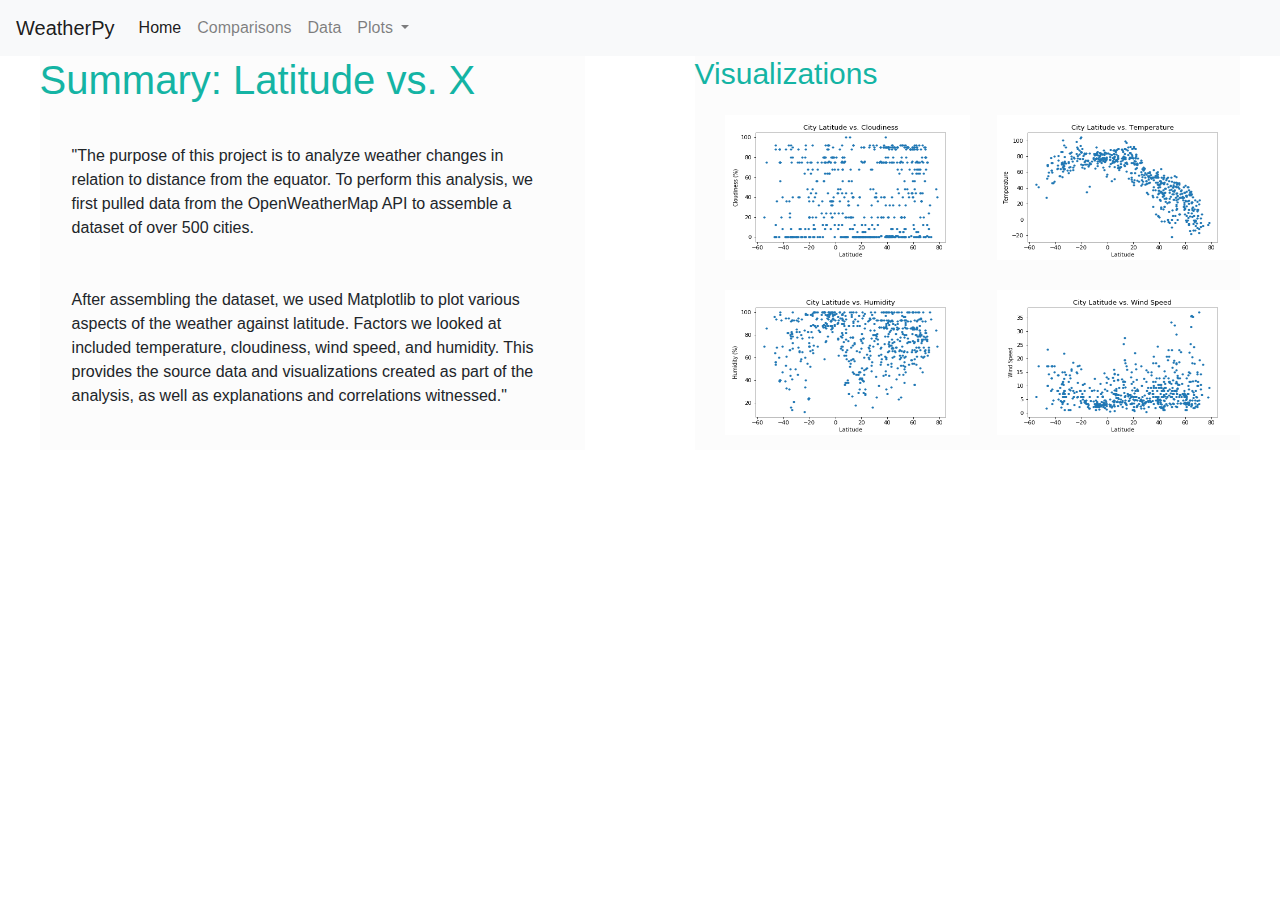
<file: index.html>
<html lang="en">

<head>
  <meta charset="UTF-8">
  <meta name="viewport" content="width= device-width, initial-scale=1.0">
  <meta http-equiv="X-UA-Compatible" content="ie=edge">
  <title>Document</title>
  <script src="https://code.jquery.com/jquery-3.3.1.slim.min.js"
    integrity="sha384-q8i/X+965DzO0rT7abK41JStQIAqVgRVzpbzo5smXKp4YfRvH+8abtTE1Pi6jizo"
    crossorigin="anonymous"></script>
  <script src="https://cdnjs.cloudflare.com/ajax/libs/popper.js/1.14.7/umd/popper.min.js"
    integrity="sha384-UO2eT0CpHqdSJQ6hJty5KVphtPhzWj9WO1clHTMGa3JDZwrnQq4sF86dIHNDz0W1"
    crossorigin="anonymous"></script>
  <script src="https://stackpath.bootstrapcdn.com/bootstrap/4.3.1/js/bootstrap.min.js"
    integrity="sha384-JjSmVgyd0p3pXB1rRibZUAYoIIy6OrQ6VrjIEaFf/nJGzIxFDsf4x0xIM+B07jRM"
    crossorigin="anonymous"></script>
  
  <link rel="stylesheet" href="https://stackpath.bootstrapcdn.com/bootstrap/4.3.1/css/bootstrap.min.css"
    integrity="sha384-ggOyR0iXCbMQv3Xipma34MD+dH/1fQ784/j6cY/iJTQUOhcWr7x9JvoRxT2MZw1T" crossorigin="anonymous">
  <link rel="stylesheet" href="style.css">

</head>

<body>
  <nav class="navbar navbar-expand-lg navbar-light bg-light">
    <a class="navbar-brand active" href="index.html">WeatherPy</a>
    <button class="navbar-toggler" type="button" data-toggle="collapse" data-target="#navbarNavDropdown"
      aria-controls="navbarNavDropdown" aria-expanded="false" aria-label="Toggle navigation">
      <span class="navbar-toggler-icon"></span>
    </button>
    <div class="collapse navbar-collapse" id="navbarNavDropdown">
      <ul class="navbar-nav">
        <li class="nav-item active">
          <a class="nav-link active" href="index.html">Home <span class="sr-only">(current)</span></a>
        </li>
        <li class="nav-item">
          <a class="nav-link" href="comparison.html">Comparisons </a>
        </li>
        <li class="nav-item">
          <a class="nav-link" href="data.html">Data</a>
        </li>
        <li class="nav-item dropdown">
          <a class="nav-link dropdown-toggle" href="#" id="navbarDropdownMenuLink" role="button" data-toggle="dropdown"
            aria-haspopup="true" aria-expanded="false">
            Plots
          </a>
          <div class="dropdown-menu" aria-labelledby="navbarDropdownMenuLink">
            <a class="dropdown-item" href="cloud.html">Latitude vs. Cloudiness</a>
            <a class="dropdown-item" href="humidity.html">Latitude vs. Humidity</a>
            <a class="dropdown-item" href="temp.html">Latitude vs. Temperature</a>
            <a class="dropdown-item" href="windspeed.html">Latitude vs. Wind Speed</a>
          </div>
        </li>
      </ul>
    </div>
  </nav>

  <div class="row justify-content-center">
    <div class="col-md-5 container">
      <div class="row">
        <h1>Summary: Latitude vs. X </h1>
      </div>
      <div class="row">
        <p>
          "The purpose of this project is to analyze weather changes in relation to distance from the equator.
          To perform this analysis, we first pulled data from the OpenWeatherMap API to assemble a dataset of
          over 500 cities. <br><br><br>
          After assembling the dataset, we used Matplotlib to plot various aspects of the weather against
          latitude. Factors we looked at included temperature, cloudiness, wind speed, and humidity. This
          provides the source data and visualizations created as part of the analysis, as well as explanations
          and correlations witnessed."
        </p>
      </div>
    </div>
    <div class="col-md-5 container">
      <div class="row">
        <h2>Visualizations</h2>
      </div>
      <div class="row">
        <div class="col-md-6">
          <img src="lat_vs_cloudiness.png" alt="Latitude vs. Cloudiness">
          <img src="lat_vs_humidity.png" alt="Latitude vs. Humidity">
        </div>
        <div class="col-md-6">
          <img src="lat_vs_temp.png" alt="Latitude vs. Temperature">
          <img src="lat_vs_wind_speed.png" alt="Latitude vs. Wind Speed">
        </div>
      </div>
    </div>
  </div>

</body>

</html>
</file>
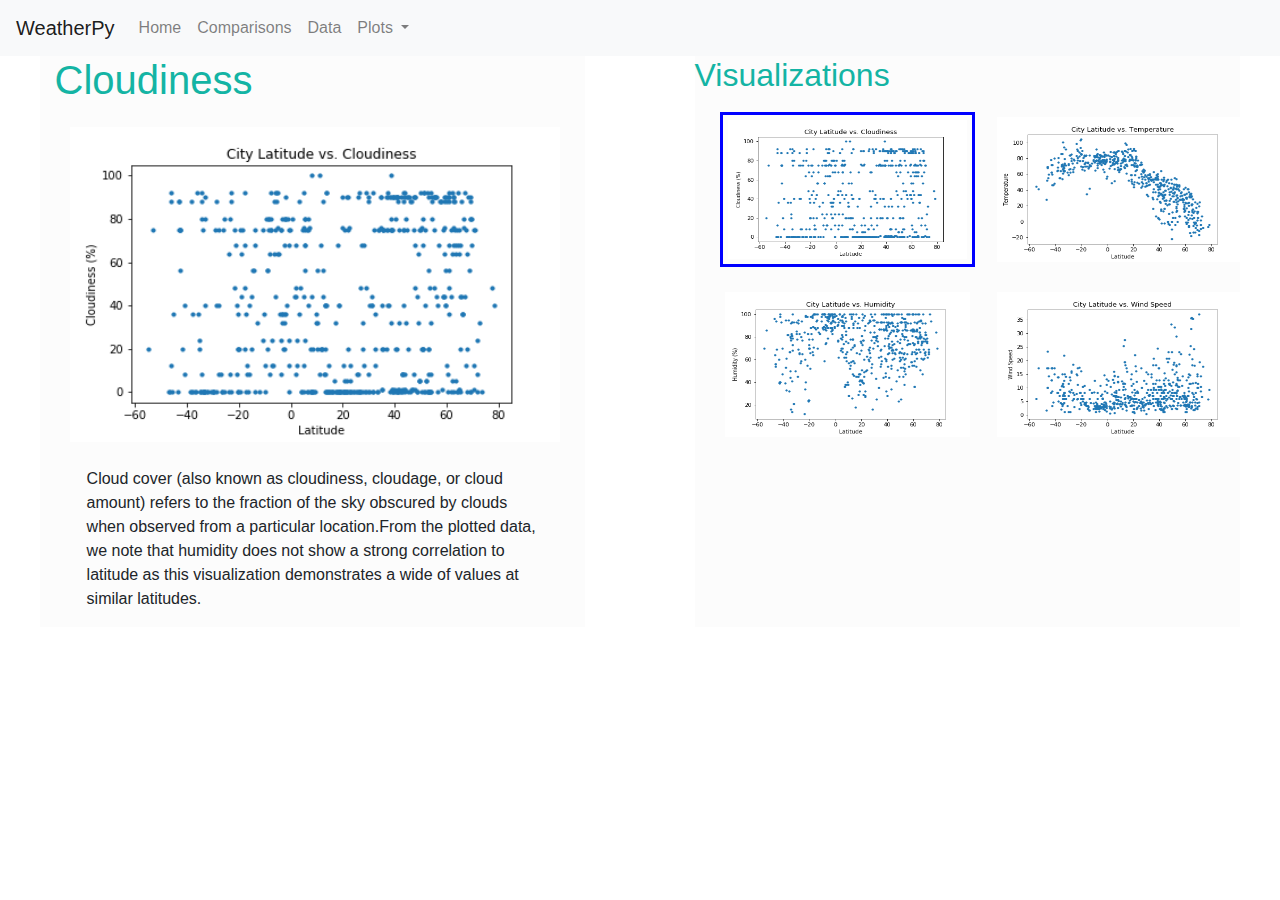
<file: cloud.html>
<html lang="en">

<head>
  <meta charset="UTF-8">
  <meta name="viewport" content="width= device-width, initial-scale=1.0">
  <meta http-equiv="X-UA-Compatible" content="ie=edge">
  <title>Document</title>
  <script src="https://code.jquery.com/jquery-3.3.1.slim.min.js"
    integrity="sha384-q8i/X+965DzO0rT7abK41JStQIAqVgRVzpbzo5smXKp4YfRvH+8abtTE1Pi6jizo"
    crossorigin="anonymous"></script>
  <script src="https://cdnjs.cloudflare.com/ajax/libs/popper.js/1.14.7/umd/popper.min.js"
    integrity="sha384-UO2eT0CpHqdSJQ6hJty5KVphtPhzWj9WO1clHTMGa3JDZwrnQq4sF86dIHNDz0W1"
    crossorigin="anonymous"></script>
  <script src="https://stackpath.bootstrapcdn.com/bootstrap/4.3.1/js/bootstrap.min.js"
    integrity="sha384-JjSmVgyd0p3pXB1rRibZUAYoIIy6OrQ6VrjIEaFf/nJGzIxFDsf4x0xIM+B07jRM"
    crossorigin="anonymous"></script>
  <link rel="stylesheet" href="style.css">
  <link rel="stylesheet" href="https://stackpath.bootstrapcdn.com/bootstrap/4.3.1/css/bootstrap.min.css"
    integrity="sha384-ggOyR0iXCbMQv3Xipma34MD+dH/1fQ784/j6cY/iJTQUOhcWr7x9JvoRxT2MZw1T" crossorigin="anonymous">

</head>

<body>
  <nav class="navbar navbar-expand-lg navbar-light bg-light">
    <a class="navbar-brand" href="index.html">WeatherPy </a>
    <button class="navbar-toggler" type="button" data-toggle="collapse" data-target="#navbarNavDropdown"
      aria-controls="navbarNavDropdown" aria-expanded="false" aria-label="Toggle navigation">
      <span class="navbar-toggler-icon"></span>
    </button>
    <div class="collapse navbar-collapse" id="navbarNavDropdown">
      <ul class="navbar-nav">
        <li class="nav-item">
          <a class="nav-link" href="index.html">Home <span class="sr-only">(current)</span></a>
        </li>
        <li class="nav-item">
          <a class="nav-link" href="comparison.html">Comparisons </a>
        </li>
        <li class="nav-item">
          <a class="nav-link" href="data.html">Data</a>
        </li>
        <li class="nav-item dropdown">
          <a class="nav-link dropdown-toggle" href="#" id="navbarDropdownMenuLink" role="button" data-toggle="dropdown"
            aria-haspopup="true" aria-expanded="false">
            Plots
          </a>
          <div class="dropdown-menu" aria-labelledby="navbarDropdownMenuLink">
            <a class="dropdown-item  active" href="cloud.html">Latitude vs. Cloudiness</a>
            <a class="dropdown-item" href="humidity.html">Latitude vs. Humidity</a>
            <a class="dropdown-item" href="temp.html">Latitude vs. Temperature</a>
            <a class="dropdown-item" href="windspeed.html">Latitude vs. Wind Speed</a>
          </div>
        </li>
      </ul>
    </div>
  </nav>

  <div class="row justify-content-center">
    <div class="col-md-5 container">
      <h1>Cloudiness</h1>
      <img id="bigcloud" src="lat_vs_cloudiness.png" alt="Latitude vs. Cloudiness">
      <p>Cloud cover (also known as cloudiness, cloudage, or cloud amount) refers to the fraction of the sky obscured by
        clouds when observed from a particular location.From the plotted data, we note that humidity does not show a
        strong correlation to latitude as this visualization demonstrates a wide of values at similar latitudes.</p>
    </div>
    <div class="col-md-5 container">
      <div class="row">
        <h2>Visualizations</h2>
      </div>
      <div class="row">
        <div class="col-md-6">
          <img src="lat_vs_cloudiness.png" alt="Latitude vs. Cloudiness" class="activeImg">
          <a href="humidity.html"><img src="lat_vs_humidity.png" alt="Latitude vs. Humidity"></a>
        </div>
        <div class="col-md-6">
          <a href="temp.html"><img src="lat_vs_temp.png" alt="Latitude vs. Temperature"></a>
          <a href="windspeed.html"><img src="lat_vs_wind_speed.png" alt="Latitude vs. Wind Speed"></a>
        </div>
      </div>
    </div>
  </div>

  </div>


</body>

</html>
</file>
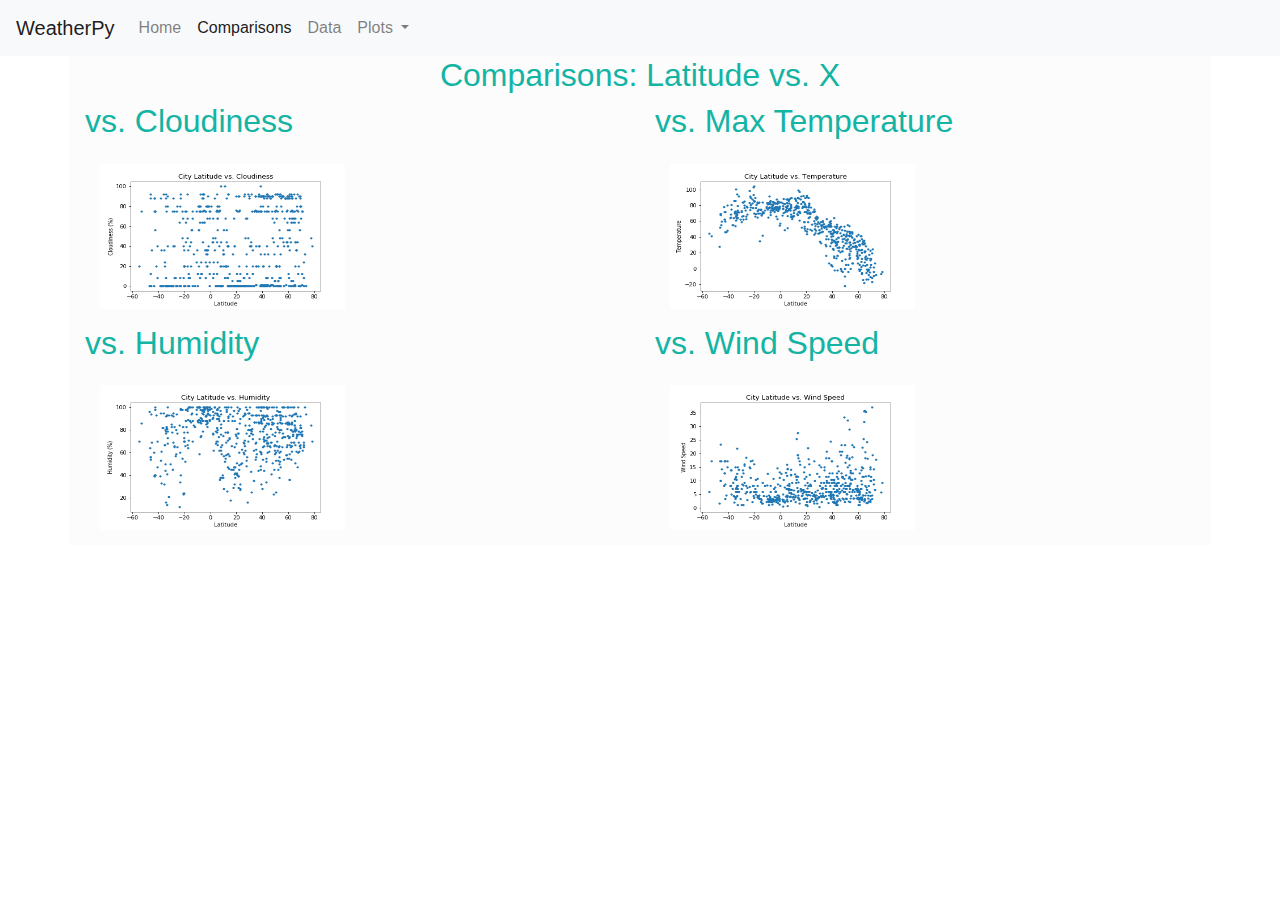
<file: comparison.html>
<html lang="en">

<head>
  <meta charset="UTF-8">
  <meta name="viewport" content="width= device-width, initial-scale=1.0">
  <meta http-equiv="X-UA-Compatible" content="ie=edge">
  <title>Document</title>
  <script src="https://code.jquery.com/jquery-3.3.1.slim.min.js"
    integrity="sha384-q8i/X+965DzO0rT7abK41JStQIAqVgRVzpbzo5smXKp4YfRvH+8abtTE1Pi6jizo"
    crossorigin="anonymous"></script>
  <script src="https://cdnjs.cloudflare.com/ajax/libs/popper.js/1.14.7/umd/popper.min.js"
    integrity="sha384-UO2eT0CpHqdSJQ6hJty5KVphtPhzWj9WO1clHTMGa3JDZwrnQq4sF86dIHNDz0W1"
    crossorigin="anonymous"></script>
  <script src="https://stackpath.bootstrapcdn.com/bootstrap/4.3.1/js/bootstrap.min.js"
    integrity="sha384-JjSmVgyd0p3pXB1rRibZUAYoIIy6OrQ6VrjIEaFf/nJGzIxFDsf4x0xIM+B07jRM"
    crossorigin="anonymous"></script>
  <link rel="stylesheet" href="style.css">
  <link rel="stylesheet" href="https://stackpath.bootstrapcdn.com/bootstrap/4.3.1/css/bootstrap.min.css"
    integrity="sha384-ggOyR0iXCbMQv3Xipma34MD+dH/1fQ784/j6cY/iJTQUOhcWr7x9JvoRxT2MZw1T" crossorigin="anonymous">

</head>

<body>
  <nav class="navbar navbar-expand-lg navbar-light bg-light">
    <a class="navbar-brand" href="index.html">WeatherPy </a>
    <button class="navbar-toggler" type="button" data-toggle="collapse" data-target="#navbarNavDropdown"
      aria-controls="navbarNavDropdown" aria-expanded="false" aria-label="Toggle navigation">
      <span class="navbar-toggler-icon"></span>
    </button>
    <div class="collapse navbar-collapse" id="navbarNavDropdown">
      <ul class="navbar-nav">
        <li class="nav-item">
          <a class="nav-link" href="index.html">Home <span class="sr-only">(current)</span></a>
        </li>
        <li class="nav-item">
          <a class="nav-link active" href="comparison.html">Comparisons </a>
        </li>
        <li class="nav-item">
          <a class="nav-link" href="data.html">Data</a>
        </li>
        <li class="nav-item dropdown">
          <a class="nav-link dropdown-toggle" href="#" id="navbarDropdownMenuLink" role="button" data-toggle="dropdown"
            aria-haspopup="true" aria-expanded="false">
            Plots
          </a>
          <div class="dropdown-menu" aria-labelledby="navbarDropdownMenuLink">
            <a class="dropdown-item" href="cloud.html">Latitude vs. Cloudiness</a>
            <a class="dropdown-item" href="humidity.html">Latitude vs. Humidity</a>
            <a class="dropdown-item" href="temp.html">Latitude vs. Temperature</a>
            <a class="dropdown-item" href="windspeed.html">Latitude vs. Wind Speed</a>
          </div>
        </li>
      </ul>
    </div>
  </nav>

  <div class="container">
    <div class="row justify-content-center">
      <h2>Comparisons: Latitude vs. X</h2>
    </div>
    <div class="row">
      <div class="col-md-6">
        <h2> vs. Cloudiness</h2>
        <a href="cloud.html"><img id="comp_cloud" src="lat_vs_cloudiness.png" alt="Latitude vs. Cloudiness"></a>
        <h2> vs. Humidity</h2>
        <a href="humidity.html"><img id="comp_humid" src="lat_vs_humidity.png" alt="Latitude vs. Humidity"></a>
      </div>

      <div class="col-md-6">
        <h2> vs. Max Temperature</h2>
        <a href="temp.html"><img id="comp_temp" src="lat_vs_temp.png" alt="Latitude vs. Temperature"></a>
        <h2> vs. Wind Speed</h2>
        <a href="windspeed.html"><img id="comp_windspeed" src="lat_vs_wind_speed.png" alt="Latitude vs. Wind Speed"></a>
      </div>
    </div>
  </div>
</body>

</html>
</file>
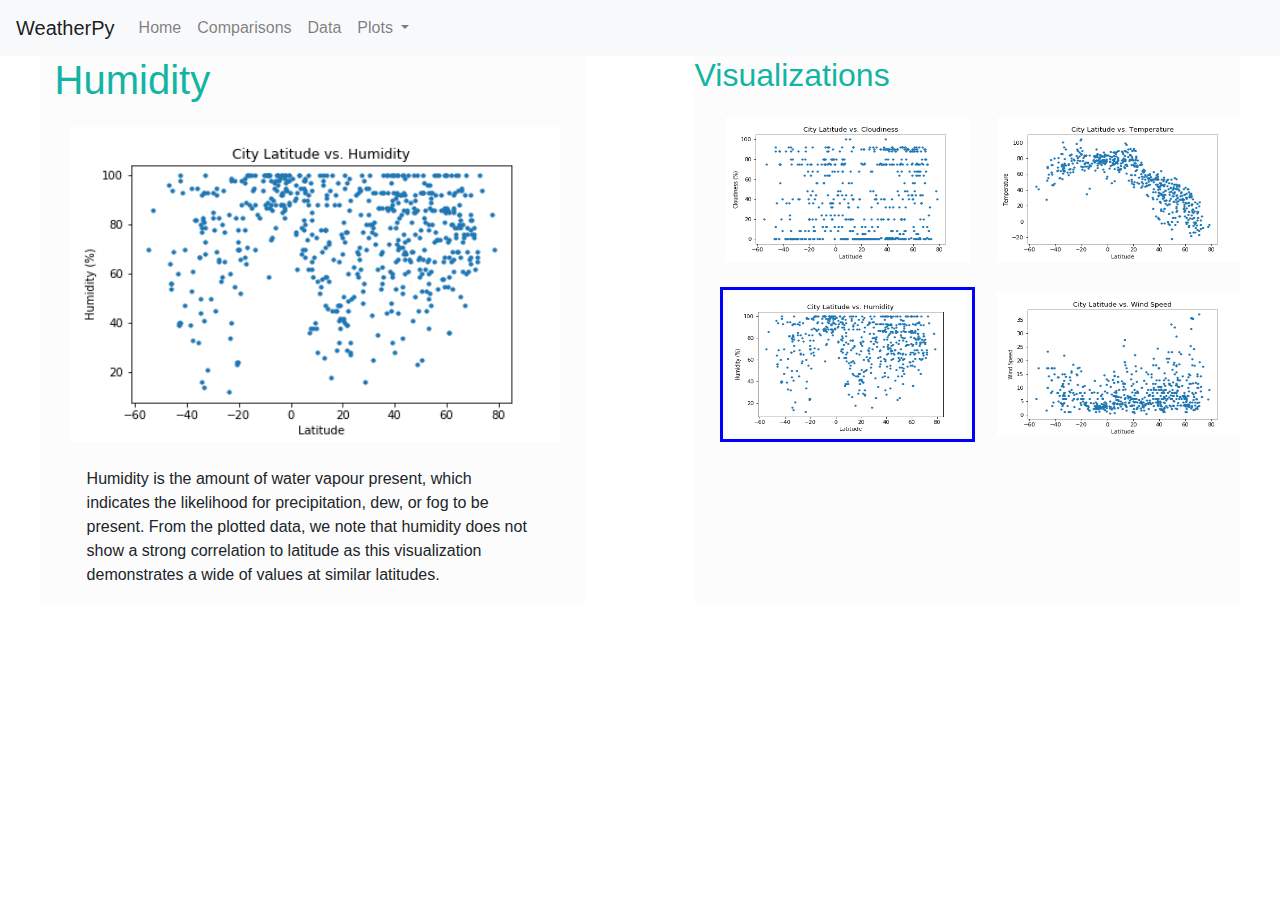
<file: humidity.html>
<html lang="en">

<head>
  <meta charset="UTF-8">
  <meta name="viewport" content="width= device-width, initial-scale=1.0">
  <meta http-equiv="X-UA-Compatible" content="ie=edge">
  <title>Document</title>
  <script src="https://code.jquery.com/jquery-3.3.1.slim.min.js"
    integrity="sha384-q8i/X+965DzO0rT7abK41JStQIAqVgRVzpbzo5smXKp4YfRvH+8abtTE1Pi6jizo"
    crossorigin="anonymous"></script>
  <script src="https://cdnjs.cloudflare.com/ajax/libs/popper.js/1.14.7/umd/popper.min.js"
    integrity="sha384-UO2eT0CpHqdSJQ6hJty5KVphtPhzWj9WO1clHTMGa3JDZwrnQq4sF86dIHNDz0W1"
    crossorigin="anonymous"></script>
  <script src="https://stackpath.bootstrapcdn.com/bootstrap/4.3.1/js/bootstrap.min.js"
    integrity="sha384-JjSmVgyd0p3pXB1rRibZUAYoIIy6OrQ6VrjIEaFf/nJGzIxFDsf4x0xIM+B07jRM"
    crossorigin="anonymous"></script>
  <link rel="stylesheet" href="https://meyerweb.com/eric/tools/css/reset/reset.css">
  <link rel="stylesheet" href="style.css">
  <link rel="stylesheet" href="https://stackpath.bootstrapcdn.com/bootstrap/4.3.1/css/bootstrap.min.css"
    integrity="sha384-ggOyR0iXCbMQv3Xipma34MD+dH/1fQ784/j6cY/iJTQUOhcWr7x9JvoRxT2MZw1T" crossorigin="anonymous">
</head>

<body>
  <nav class="navbar navbar-expand-lg navbar-light bg-light">
    <a class="navbar-brand" href="index.html">WeatherPy </a>
    <button class="navbar-toggler" type="button" data-toggle="collapse" data-target="#navbarNavDropdown"
      aria-controls="navbarNavDropdown" aria-expanded="false" aria-label="Toggle navigation">
      <span class="navbar-toggler-icon"></span>
    </button>
    <div class="collapse navbar-collapse" id="navbarNavDropdown">
      <ul class="navbar-nav">
        <li class="nav-item">
          <a class="nav-link" href="index.html">Home <span class="sr-only">(current)</span></a>
        </li>
        <li class="nav-item">
          <a class="nav-link" href="comparison.html"> Comparisons </a>
        </li>
        <li class="nav-item">
          <a class="nav-link" href="data.html">Data</a>
        </li>
        <li class="nav-item dropdown">
          <a class="nav-link dropdown-toggle" href="#" id="navbarDropdownMenuLink" role="button" data-toggle="dropdown"
            aria-haspopup="true" aria-expanded="false">
            Plots
          </a>
          <div class="dropdown-menu" aria-labelledby="navbarDropdownMenuLink">
            <a class="dropdown-item" href="cloud.html">Latitude vs. Cloudiness</a>
            <a class="dropdown-item active" href="humidity.html">Latitude vs. Humidity</a>
            <a class="dropdown-item" href="temp.html">Latitude vs. Temperature</a>
            <a class="dropdown-item" href="windspeed.html">Latitude vs. Wind Speed</a>
          </div>
        </li>
      </ul>
    </div>
  </nav>
  <div class="row justify-content-center">
    <!-- <div class="container"> -->
      <div class="col-md-5 container">
        <h1>Humidity</h1>
        <img id="humidity" src="lat_vs_humidity.png" alt="Latitude vs. Humidity">
        <p>Humidity is the amount of water vapour present, which indicates the likelihood for precipitation, dew, or fog
          to be present. From the plotted data, we note that humidity does not show a strong correlation to latitude as
          this visualization demonstrates a wide of values at similar latitudes.</p>
      </div>
    <!-- </div> -->
    <!-- <div class="container"> -->
      <div class="col-md-5 container">
        <div class="row">
          <h2>Visualizations</h2>
        </div>
        <div class="row">
          <div class="col-md-6">
            <a href="cloud.html"><img src="lat_vs_cloudiness.png" alt="Latitude vs. Cloudiness"></a>
            <img src="lat_vs_humidity.png" alt="Latitude vs. Humidity" class="activeImg">
          </div>
          <div class="col-md-6">
            <a href="temp.html"><img src="lat_vs_temp.png" alt="Latitude vs. Temperature"></a>
            <a href="windspeed.html"><img src="lat_vs_wind_speed.png" alt="Latitude vs. Wind Speed"></a>
          </div>
        </div>
      </div>
    <!-- </div> -->
  </div>
</body>

</html>
</file>
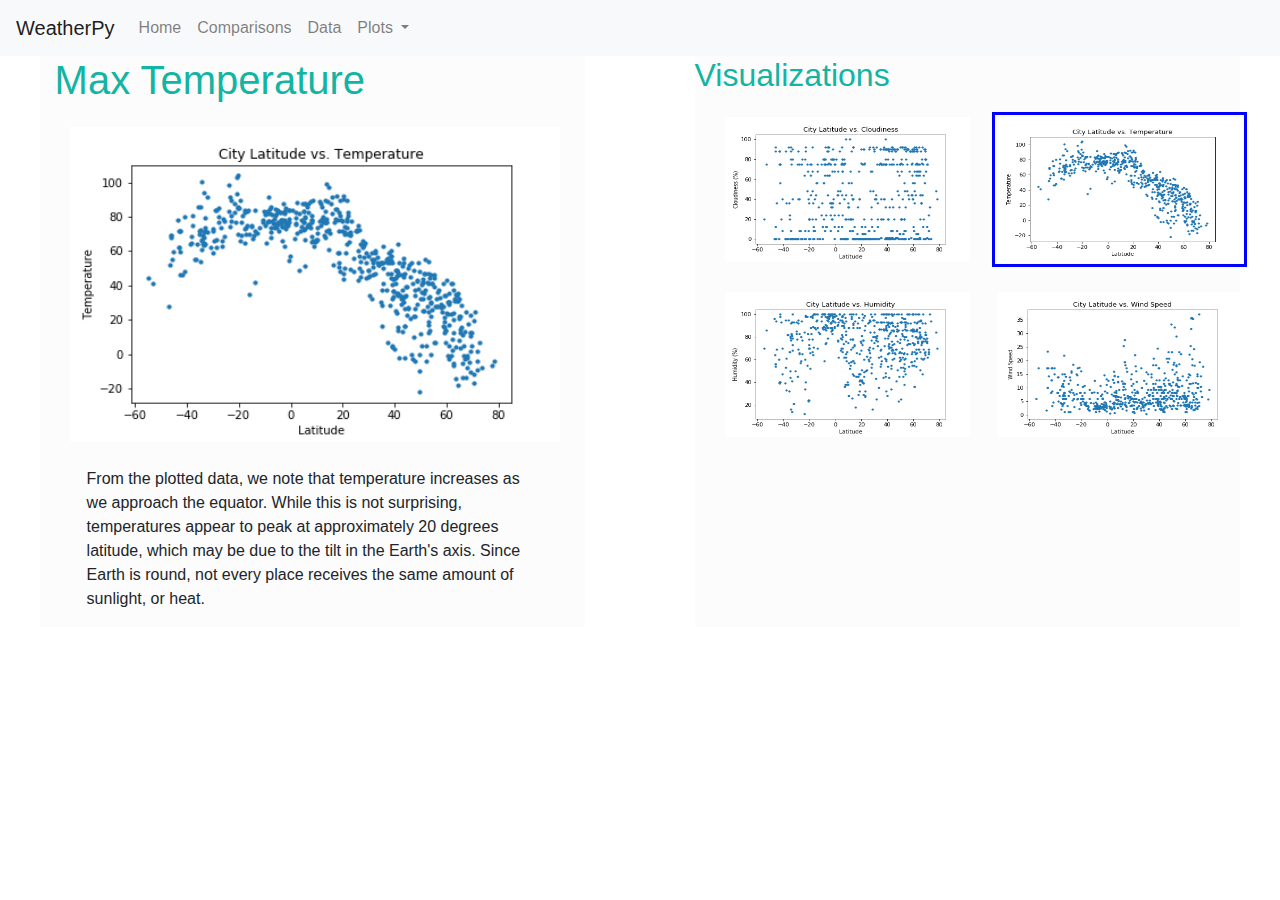
<file: temp.html>
<html lang="en">

<head>
  <meta charset="UTF-8">
  <meta name="viewport" content="width= device-width, initial-scale=1.0">
  <meta http-equiv="X-UA-Compatible" content="ie=edge">
  <title>Document</title>
  <script src="https://code.jquery.com/jquery-3.3.1.slim.min.js"
    integrity="sha384-q8i/X+965DzO0rT7abK41JStQIAqVgRVzpbzo5smXKp4YfRvH+8abtTE1Pi6jizo"
    crossorigin="anonymous"></script>
  <script src="https://cdnjs.cloudflare.com/ajax/libs/popper.js/1.14.7/umd/popper.min.js"
    integrity="sha384-UO2eT0CpHqdSJQ6hJty5KVphtPhzWj9WO1clHTMGa3JDZwrnQq4sF86dIHNDz0W1"
    crossorigin="anonymous"></script>
  <script src="https://stackpath.bootstrapcdn.com/bootstrap/4.3.1/js/bootstrap.min.js"
    integrity="sha384-JjSmVgyd0p3pXB1rRibZUAYoIIy6OrQ6VrjIEaFf/nJGzIxFDsf4x0xIM+B07jRM"
    crossorigin="anonymous"></script>
  <link rel="stylesheet" href="style.css">
  <link rel="stylesheet" href="https://stackpath.bootstrapcdn.com/bootstrap/4.3.1/css/bootstrap.min.css"
    integrity="sha384-ggOyR0iXCbMQv3Xipma34MD+dH/1fQ784/j6cY/iJTQUOhcWr7x9JvoRxT2MZw1T" crossorigin="anonymous">

</head>

<body>
  <nav class="navbar navbar-expand-lg navbar-light bg-light">
    <a class="navbar-brand" href="index.html">WeatherPy </a>
    <button class="navbar-toggler" type="button" data-toggle="collapse" data-target="#navbarNavDropdown"
      aria-controls="navbarNavDropdown" aria-expanded="false" aria-label="Toggle navigation">
      <span class="navbar-toggler-icon"></span>
    </button>
    <div class="collapse navbar-collapse" id="navbarNavDropdown">
      <ul class="navbar-nav">
        <li class="nav-item">
          <a class="nav-link" href="index.html">Home <span class="sr-only">(current)</span></a>
        </li>
        <li class="nav-item">
          <a class="nav-link" href="comparison.html">Comparisons </a>
        </li>
        <li class="nav-item">
          <a class="nav-link" href="data.html">Data</a>
        </li>
        <li class="nav-item dropdown">
          <a class="nav-link dropdown-toggle" href="#" id="navbarDropdownMenuLink" role="button" data-toggle="dropdown"
            aria-haspopup="true" aria-expanded="false">
            Plots
          </a>
          <div class="dropdown-menu" aria-labelledby="navbarDropdownMenuLink">
            <a class="dropdown-item" href="cloud.html">Latitude vs. Cloudiness</a>
            <a class="dropdown-item" href="humidity.html">Latitude vs. Humidity</a>
            <a class="dropdown-item active" href="temp.html">Latitude vs. Temperature</a>
            <a class="dropdown-item" href="windspeed.html">Latitude vs. Wind Speed</a>
          </div>
        </li>
      </ul>
    </div>
  </nav>

  <div class="row justify-content-center">
    <div class="col-md-5 container">
      <h1>Max Temperature</h1>
      <img id="bigcloud" src="lat_vs_temp.png" alt="Latitude vs. Max Temperature">
      <p>
        From the plotted data, we note that temperature increases as we approach the equator. While this is not
        surprising, temperatures appear to peak at approximately 20 degrees latitude, which may be due to the tilt in
        the Earth's axis. Since Earth is round, not every place receives the same amount of sunlight, or heat.
      </p>
    </div>
    <div class="col-md-5 container">
      <div class="row">
        <h2>Visualizations</h2>
      </div>
      <div class="row">
        <div class="col-md-6">
            <a href="cloud.html"><img src="lat_vs_cloudiness.png" alt="Latitude vs. Cloudiness"></a>
            <a href="humidity.html"><img src="lat_vs_humidity.png" alt="Latitude vs. Humidity"></a>
        </div>
        <div class="col-md-6">
          <img src="lat_vs_temp.png" alt="Latitude vs. Temperature" class="activeImg">
          <a href="windspeed.html"><img src="lat_vs_wind_speed.png" alt="Latitude vs. Wind Speed"></a>
        </div>
      </div>
    </div>
  </div>
</body>

</html>
</file>
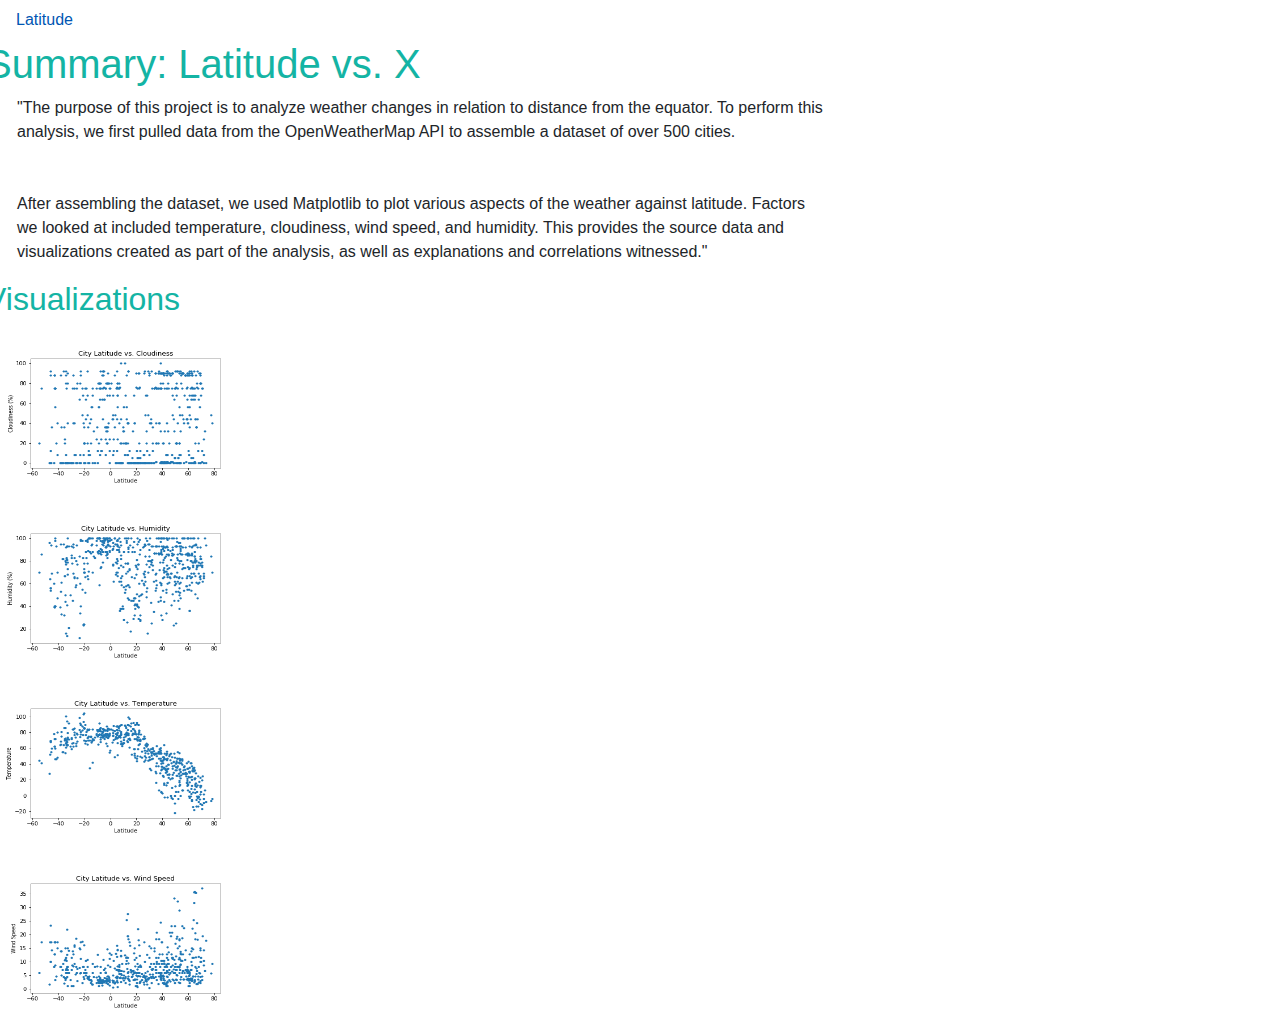
<file: weatherpy.html>
<html lang="en">

<head>
    <meta charset="UTF-8">
    <meta name="viewport" content="width= device-width, initial-scale=1.0">
    <meta http-equiv="X-UA-Compatible" content="ie=edge">
    <title>Document</title>
    <link rel="stylesheet" href="style.css">
    <link rel="stylesheet" href="https://stackpath.bootstrapcdn.com/bootstrap/4.3.1/css/bootstrap.min.css"
        integrity="sha384-ggOyR0iXCbMQv3Xipma34MD+dH/1fQ784/j6cY/iJTQUOhcWr7x9JvoRxT2MZw1T" crossorigin="anonymous">

</head>

<body>

    <nav class="nav">
        <a class="nav-link active" href="#">Latitude</a>
    </nav>
    <div class="row">
        <div class=" col-md-8">
            <div class="row">
                <h1>Summary: Latitude vs. X </h1>
            </div>
            <div class="row">
                <p>
                    "The purpose of this project is to analyze weather changes in relation to distance from the equator.
                    To perform this analysis, we first pulled data from the OpenWeatherMap API to assemble a dataset of
                    over 500 cities. <br><br><br>
                    After assembling the dataset, we used Matplotlib to plot various aspects of the weather against
                    latitude. Factors we looked at included temperature, cloudiness, wind speed, and humidity. This
                    provides the source data and visualizations created as part of the analysis, as well as explanations
                    and correlations witnessed."
                </p>
            </div>
        </div>
        <div>
            <div class="col-md-4">
                <div class="row">
                    <h2>Visualizations</h2>
                </div>
                <div class="row">
                    <img src="lat_vs_cloudiness.png" alt="Latitude vs. Cloudiness">
                    <img src="lat_vs_humidity.png" alt="Latitude vs. Humidity">
                    <img src="lat_vs_temp.png" alt="Latitude vs. Temperature">
                    <img src="lat_vs_wind_speed.png" alt="Latitude vs. Wind Speed">
                </div>
            </div>
        </div>

    </div>
</body>

</html>
</file>
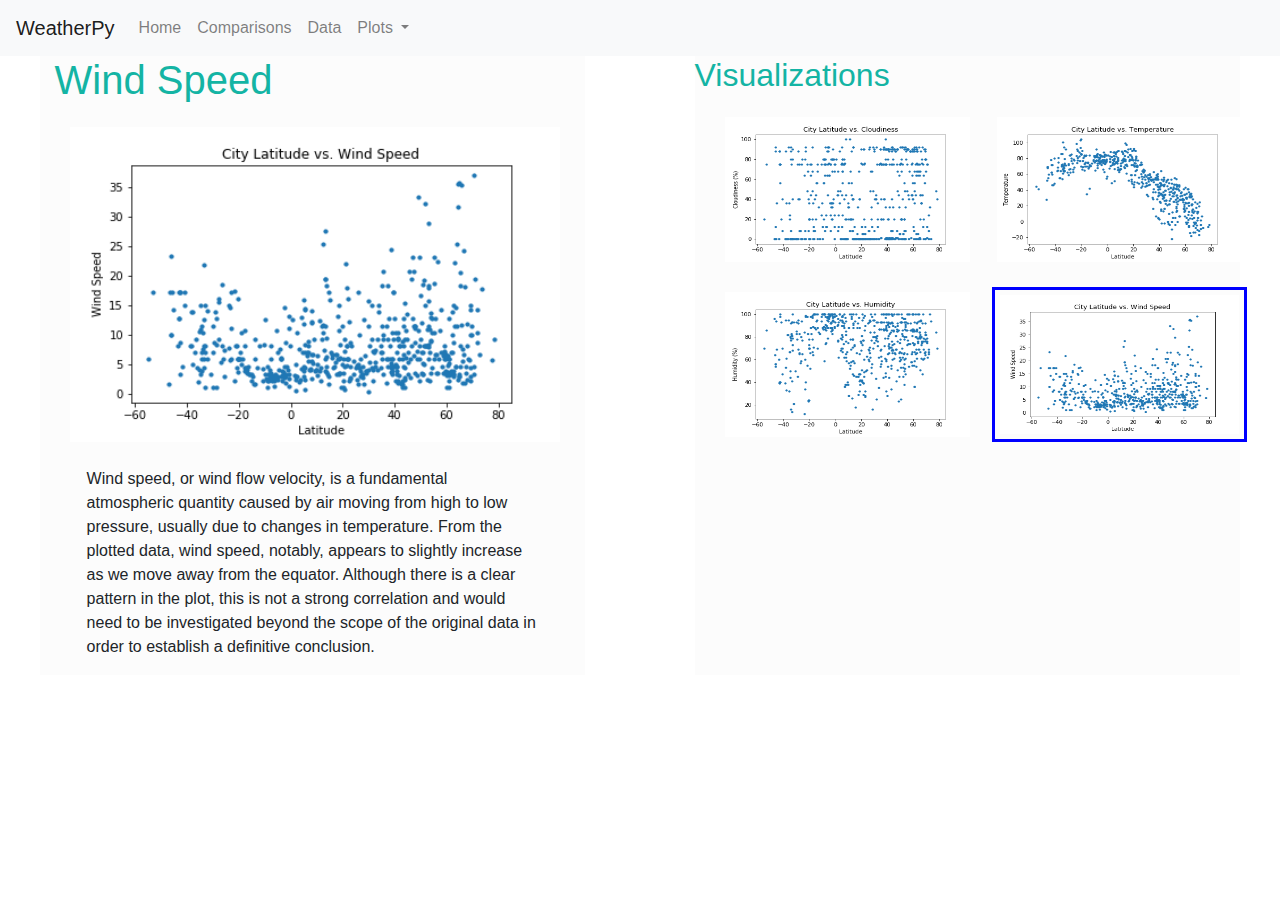
<file: windspeed.html>
<html lang="en">

<head>
  <meta charset="UTF-8">
  <meta name="viewport" content="width= device-width, initial-scale=1.0">
  <meta http-equiv="X-UA-Compatible" content="ie=edge">
  <title>Document</title>
  <script src="https://code.jquery.com/jquery-3.3.1.slim.min.js"
    integrity="sha384-q8i/X+965DzO0rT7abK41JStQIAqVgRVzpbzo5smXKp4YfRvH+8abtTE1Pi6jizo"
    crossorigin="anonymous"></script>
  <script src="https://cdnjs.cloudflare.com/ajax/libs/popper.js/1.14.7/umd/popper.min.js"
    integrity="sha384-UO2eT0CpHqdSJQ6hJty5KVphtPhzWj9WO1clHTMGa3JDZwrnQq4sF86dIHNDz0W1"
    crossorigin="anonymous"></script>
  <script src="https://stackpath.bootstrapcdn.com/bootstrap/4.3.1/js/bootstrap.min.js"
    integrity="sha384-JjSmVgyd0p3pXB1rRibZUAYoIIy6OrQ6VrjIEaFf/nJGzIxFDsf4x0xIM+B07jRM"
    crossorigin="anonymous"></script>
  <link rel="stylesheet" href="style.css">
  <link rel="stylesheet" href="https://stackpath.bootstrapcdn.com/bootstrap/4.3.1/css/bootstrap.min.css"
    integrity="sha384-ggOyR0iXCbMQv3Xipma34MD+dH/1fQ784/j6cY/iJTQUOhcWr7x9JvoRxT2MZw1T" crossorigin="anonymous">

</head>

<body>
  <nav class="navbar navbar-expand-lg navbar-light bg-light">
    <a class="navbar-brand" href="index.html">WeatherPy </a>
    <button class="navbar-toggler" type="button" data-toggle="collapse" data-target="#navbarNavDropdown"
      aria-controls="navbarNavDropdown" aria-expanded="false" aria-label="Toggle navigation">
      <span class="navbar-toggler-icon"></span>
    </button>
    <div class="collapse navbar-collapse" id="navbarNavDropdown">
      <ul class="navbar-nav">
        <li class="nav-item">
          <a class="nav-link" href="index.html">Home <span class="sr-only">(current)</span></a>
        </li>
        <li class="nav-item">
          <a class="nav-link" href="comparison.html">Comparisons </a>
        </li>
        <li class="nav-item">
          <a class="nav-link" href="data.html">Data</a>
        </li>
        <li class="nav-item dropdown">
          <a class="nav-link dropdown-toggle" href="#" id="navbarDropdownMenuLink" role="button" data-toggle="dropdown"
            aria-haspopup="true" aria-expanded="false">
            Plots
          </a>
          <div class="dropdown-menu" aria-labelledby="navbarDropdownMenuLink">
            <a class="dropdown-item" href="cloud.html">Latitude vs. Cloudiness</a>
            <a class="dropdown-item" href="humidity.html">Latitude vs. Humidity</a>
            <a class="dropdown-item" href="temp.html">Latitude vs. Temperature</a>
            <a class="dropdown-item active" href="windspeed.html">Latitude vs. Wind Speed</a>
          </div>
        </li>
      </ul>
    </div>
  </nav>
  <div class="row justify-content-center">
    <div class=" col-md-5 container">
      <h1>Wind Speed</h1>
      <img id="windspeed" src="lat_vs_wind_speed.png" alt="Latitude vs. Wind Speed">
      <p>
        Wind speed, or wind flow velocity, is a fundamental atmospheric quantity caused by air moving from high to low pressure, usually due to changes in temperature. From the plotted data, wind speed, notably, appears to
        slightly increase as we move away from the equator. Although there is a clear pattern in the plot, this is not a strong correlation and would need to be investigated beyond the scope of the original data in order to
        establish a definitive conclusion.
      </p>
    </div>
    <div class="col-md-5 container">
      <div class="row">
        <h2>Visualizations</h2>
      </div>
      <div class="row">
        <div class="col-md-6">
            <a href="cloud.html"><img src="lat_vs_cloudiness.png" alt="Latitude vs. Cloudiness"></a>
            <a href="humidity.html"><img src="lat_vs_humidity.png" alt="Latitude vs. Humidity"></a>
        </div>
        <div class="col-md-6">
          <a href="temp.html"><img src="lat_vs_temp.png" alt="Latitude vs. Temperature"></a>
          <img src="lat_vs_wind_speed.png" alt="Latitude vs. Wind Speed" class="activeImg">
        </div>
      </div>
    </div>
  </div>

</body>

</html>
</file>
<file: style.css>
h1{
    color: rgb(20, 180, 164);
    font-size: 40px;
    font-family: Arial, Helvetica, sans-serif;
    }

h2{
    color: rgb(20, 180, 164);
    font-size: 30px;
    font-family: Arial, Helvetica, sans-serif;
    }
p{
    margin:32px 32px;
}
img{
    padding: 5px;
    width: 255px;
    height: 155px;
    margin: 10px;
}   
#bigcloud, #humidity, #windspeed, #temp{
    width: 500px;
    height: 325px;
    margin-bottom: 20px;
}

table {
    margin: 0px 50px;
  }
 
.container{
    background-color:rgba(243, 244, 245, 0.25);
}

.activeImg{
    padding: 5px;
    border:solid;
    border-color:blue;
}

@media (max-width: 700px) {
    .navbar {
        background-color: blue;
    }
    .navbar-brand div {
        color: white;
    }
}
</file>
